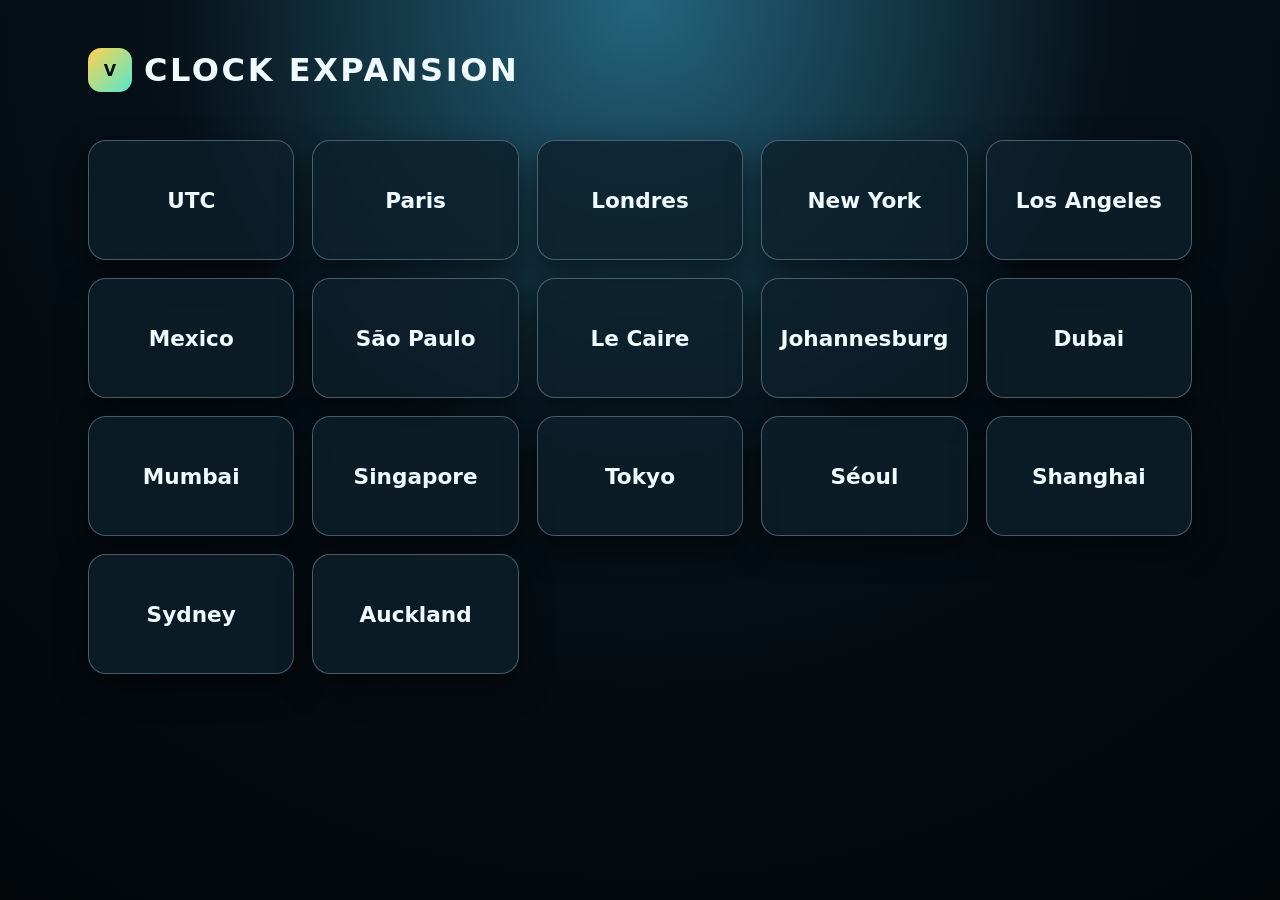
<file: index.html>
<!doctype html>
<html lang="fr">
<head>
<meta charset="utf-8">
<meta name="viewport" content="width=device-width,initial-scale=1,viewport-fit=cover">
<meta name="theme-color" content="#061018">
<link rel="stylesheet" href="styles.css?v=20260920radial">
<title>Clock Expansion</title>
</head>
<body class="menu-body">
<main class="menu-screen">
<header class="menu-header"><div class="brand"><div class="logo">V</div><h1>Clock Expansion</h1></div></header>
<nav id="clock-menu" class="clock-menu" aria-label="Choisir une horloge"></nav>
</main>
<script src="clock.js?v=20260920radial" defer></script>
</body>
</html>
</file>
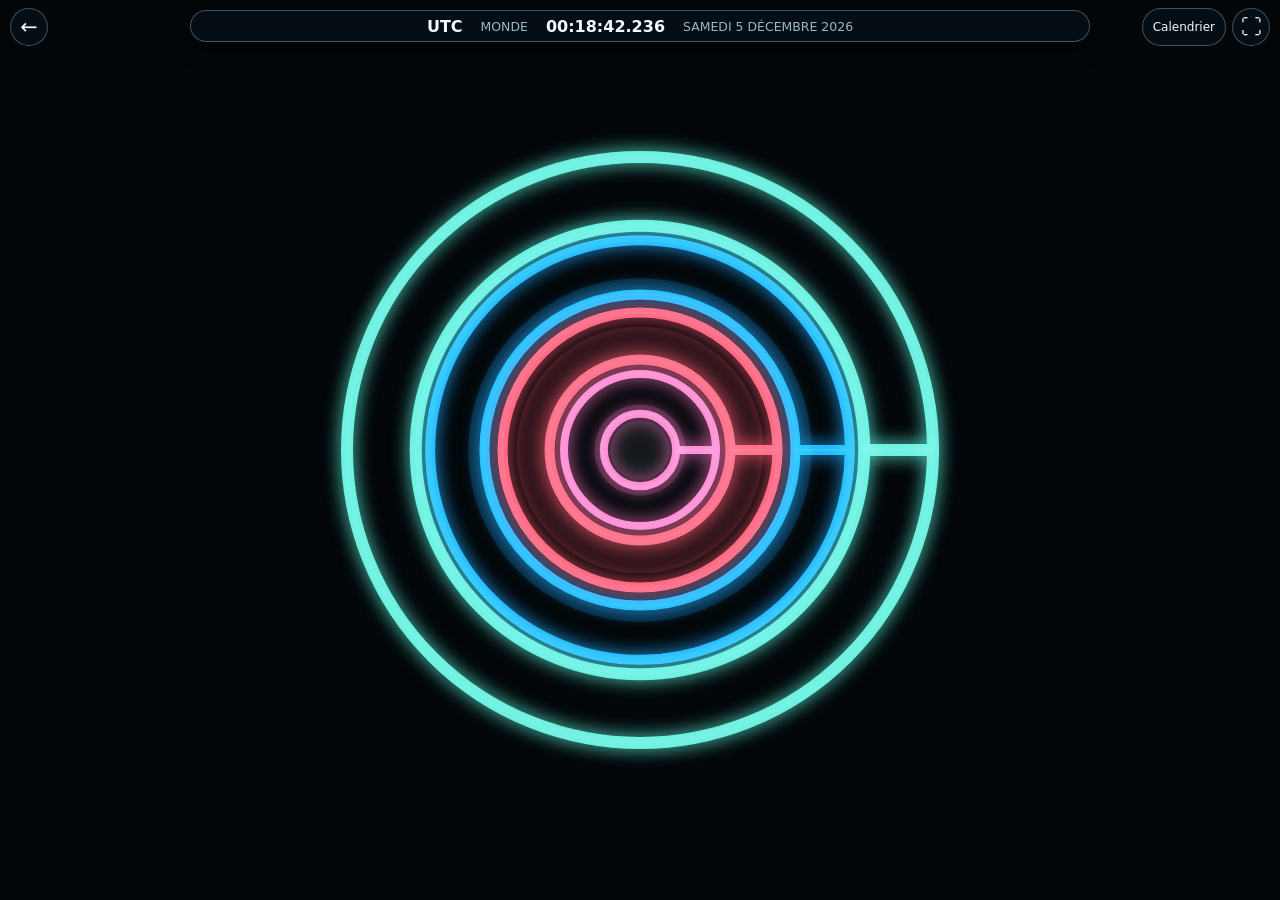
<file: clock.html>
<!doctype html>
<html lang="fr">
<head>
<meta charset="utf-8">
<meta name="viewport" content="width=device-width,initial-scale=1,viewport-fit=cover">
<meta name="theme-color" content="#061018">
<link rel="stylesheet" href="styles.css?v=20260920radial">
<title>Clock Expansion — UTC</title>
</head>
<body class="clock-body">
<main class="clock-screen">
<div class="clock-controls"><a class="back-button" href="index.html" aria-label="Retour">←</a><div class="control-group"><button id="mode-button" class="mode-button" type="button">Calendrier</button><button id="fullscreen-button" class="fullscreen-button" type="button" aria-label="Plein écran">⛶</button></div></div>
<header class="time-banner"><strong id="name">UTC</strong><span id="country">Monde</span><strong id="time">00:00:00.000</strong><span id="date">—</span></header>
<section class="stage" aria-label="Progression radiale néon"><canvas id="clock"></canvas></section>
</main>
<script src="clock.js?v=20260920radial" defer></script>
<script>
window.addEventListener('DOMContentLoaded',()=>{
 const screen=document.querySelector('.clock-screen'), mode=document.querySelector('#mode-button'), full=document.querySelector('#fullscreen-button');
 mode?.addEventListener('click',()=>{const calendar=document.body.classList.toggle('calendar-mode');mode.textContent=calendar?'Horloge':'Calendrier';window.dispatchEvent(new CustomEvent('clock-mode',{detail:{calendar}}));});
 full?.addEventListener('click',async()=>{try{if(document.fullscreenElement)await document.exitFullscreen();else await screen.requestFullscreen();}catch(_){}});
 document.addEventListener('fullscreenchange',()=>{if(full)full.textContent=document.fullscreenElement?'×':'⛶';});
});
</script>
</body>
</html>
</file>
<file: styles.css>
:root{color-scheme:dark;--bg:#020609;--text:#effbff;--muted:#9ab7c5;--line:#b7e2f255;--pink:#ff79c6;--red:#ff5267;--yellow:#ffd34e;--green:#55e7cf;--blue:#70baff;--violet:#a98cff}
*{box-sizing:border-box}html,body{margin:0;min-width:320px;width:100%;height:100%;background:var(--bg);color:var(--text);font-family:system-ui,-apple-system,"Segoe UI",sans-serif}body{overflow:hidden}
.menu-body,.clock-body{min-height:100svh;background:radial-gradient(circle at 50% 0,#24657d 0,#061018 43%,#020609 100%)}
.menu-screen{width:min(100%,1200px);min-height:100svh;margin:auto;padding:clamp(16px,4vw,48px)}.menu-header{margin-bottom:clamp(20px,5vw,48px)}.brand{display:flex;align-items:center;gap:12px}.logo{display:grid;place-items:center;width:44px;height:44px;border-radius:13px;background:linear-gradient(135deg,var(--yellow),var(--green));color:#061018;font-weight:900}h1{margin:0;font-size:clamp(1.1rem,3vw,2rem);letter-spacing:.08em;text-transform:uppercase}
.clock-menu{display:grid;grid-template-columns:repeat(auto-fit,minmax(min(100%,190px),1fr));gap:clamp(10px,2vw,18px)}.clock-button{display:grid;place-items:center;min-height:clamp(72px,12vw,120px);padding:14px;border:1px solid var(--line);border-radius:18px;background:#0d202bcc;color:var(--text);text-align:center;text-decoration:none;box-shadow:0 12px 30px #0008}.clock-button:hover,.clock-button:focus-visible{border-color:var(--green);outline:none;transform:translateY(-2px)}.clock-button h2{margin:0;font-size:clamp(1rem,2.4vw,1.35rem)}
.clock-screen{position:relative;width:100%;height:100svh;min-height:280px;overflow:hidden;background:#020609}.stage{position:absolute;inset:0;display:grid;place-items:center;overflow:hidden}.stage canvas{position:absolute;inset:0;width:100%;height:100%;display:block}
.clock-controls{position:fixed;z-index:5;top:max(8px,env(safe-area-inset-top));left:0;right:0;display:flex;justify-content:space-between;padding:0 max(10px,env(safe-area-inset-right)) 0 max(10px,env(safe-area-inset-left));pointer-events:none}.control-group{display:flex;gap:6px}.back-button,.mode-button,.fullscreen-button{height:38px;border:1px solid var(--line);border-radius:999px;background:#061018dd;color:var(--text);font:inherit;cursor:pointer;text-decoration:none;pointer-events:auto;backdrop-filter:blur(8px)}.back-button,.fullscreen-button{width:38px;display:grid;place-items:center;font-size:1.3rem}.mode-button{padding:0 10px;font-size:.75rem}.back-button:hover,.mode-button:hover,.fullscreen-button:hover,.back-button:focus-visible,.mode-button:focus-visible,.fullscreen-button:focus-visible{border-color:var(--green);outline:none}
.time-banner{position:fixed;z-index:4;top:max(10px,env(safe-area-inset-top));left:50%;transform:translateX(-50%);width:min(calc(100% - 110px),900px);height:32px;display:flex;align-items:center;justify-content:center;gap:clamp(5px,1.5vw,18px);padding:0 8px;overflow:hidden;white-space:nowrap;border:1px solid var(--line);border-radius:999px;background:#061018dd;box-shadow:0 6px 20px #0008;pointer-events:none}.time-banner>*{overflow:hidden;text-overflow:ellipsis}.time-banner span{color:var(--muted);font-size:clamp(.5rem,1.3vw,.78rem);text-transform:uppercase}.time-banner strong{font-size:clamp(.62rem,1.8vw,1rem)}#time{font-variant-numeric:tabular-nums}.calendar-mode .time-banner{border-color:var(--blue)}
@media(max-width:520px){.time-banner{width:calc(100% - 100px);gap:4px;height:28px}.time-banner #country,.time-banner #date{display:none}.time-banner strong{font-size:.65rem}.mode-button{font-size:.68rem;padding:0 8px}}@media(orientation:landscape) and (max-height:500px){.time-banner{height:25px}.clock-controls{top:5px}}
</file>
